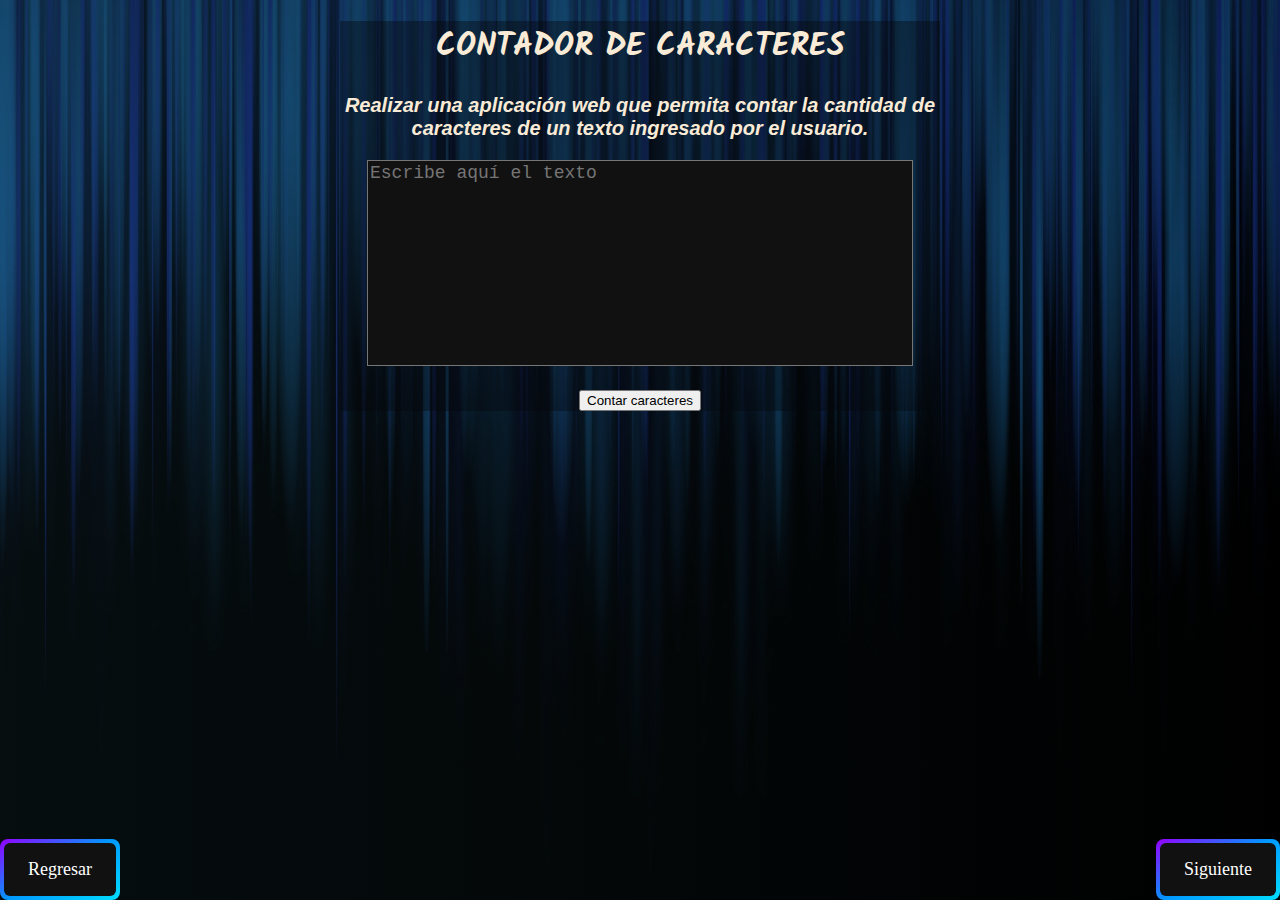
<file: html/point1.html>
<!DOCTYPE html>
<html lang="es">

<head>
    <meta charset="UTF-8">
    <title>Punto 1</title>
    <link rel="stylesheet" href="../css/point_1.css">
</head>

<body>

    <div class="container">
        <h1>CONTADOR DE CARACTERES</h1>
        <h3>Realizar una aplicación web que permita contar la cantidad de caracteres de un texto ingresado por el usuario. </h3>
        <textarea id="texto" placeholder="Escribe aquí el texto"></textarea>
        <button onclick="contar()">Contar caracteres</button>
        <p class="resultado" id="resultado"></p>
    </div>

    <div>

        <a href="point2.html" class="next">
            <span>Siguiente</span>
        </a>
        <a href="../inicio.html" class="goback">
            <span>Regresar</span>
        </a>
    </div>

    <script src="../js/point_1.js"></script>

</body>

</html>
</file>
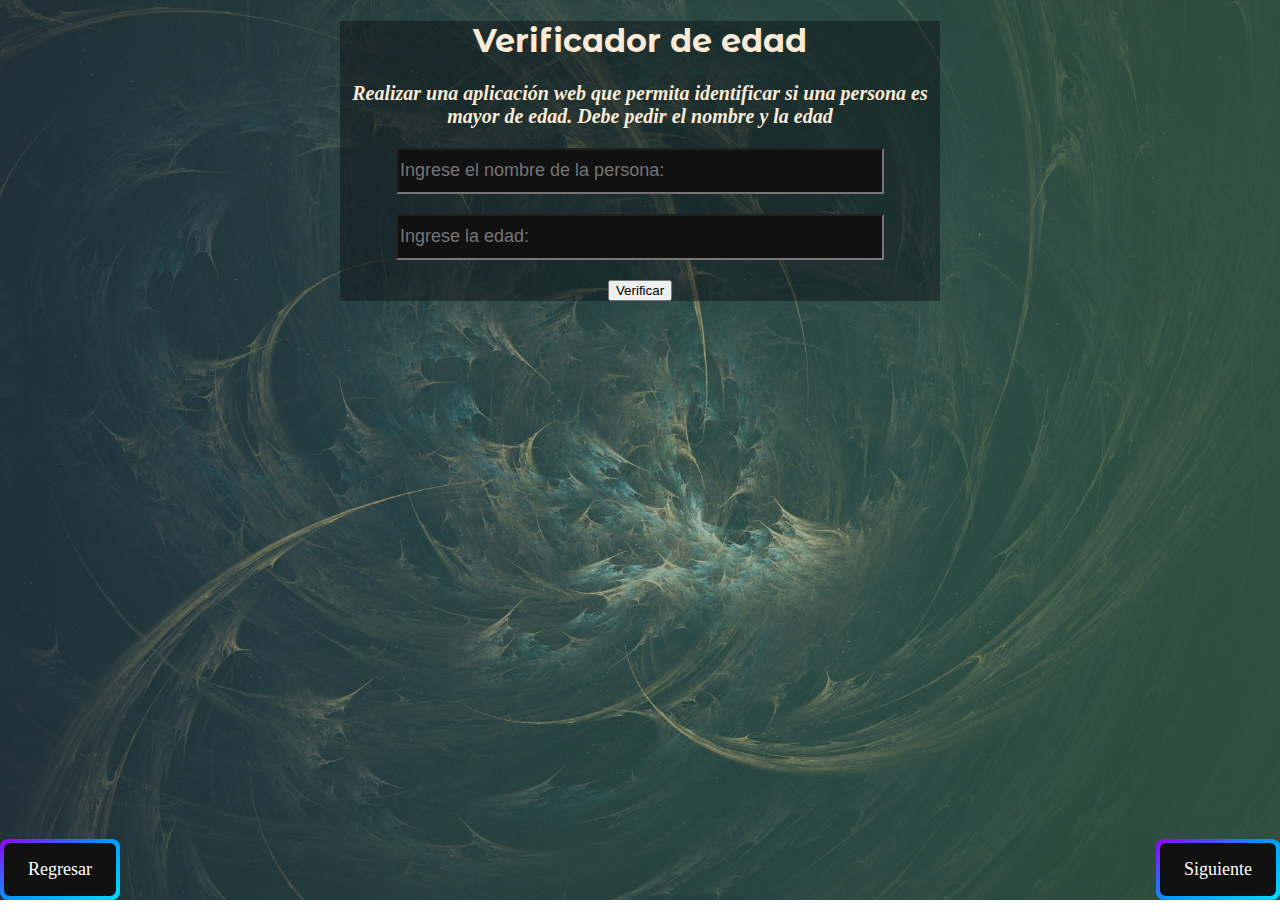
<file: html/point3.html>
<!DOCTYPE html>
<html lang="es">

<head>
    <meta charset="UTF-8">
    <title>Punto 3</title>
    <link rel="stylesheet" href="../css/point_3.css">
</head>

<body>
    
</body>
    <div class="container">
        <h1>Verificador de edad</h1>
        <h3>Realizar una aplicación web que permita identificar si una persona es mayor de edad. Debe pedir el nombre y la edad</h3>
        <input type="text" placeholder="Ingrese el nombre de la persona: " id="namePerson" name="nombre">
        <input type="number" placeholder="Ingrese la edad: " id="yearPerson" name="edad" min="0" max="125" step="1">
        <br>
        <button onclick="verificarEdad()">Verificar</button>
        <p class="result" id="result" ></p>
    </div>

    <div>
        <a href="point4.html" class="next">
            <span>Siguiente</span>
        </a>
        <a href="point2.html" class="goback">
            <span>Regresar</span>
        </a>
    </div>


    <script src="../js/point_3.js"></script>

</html>
</file>
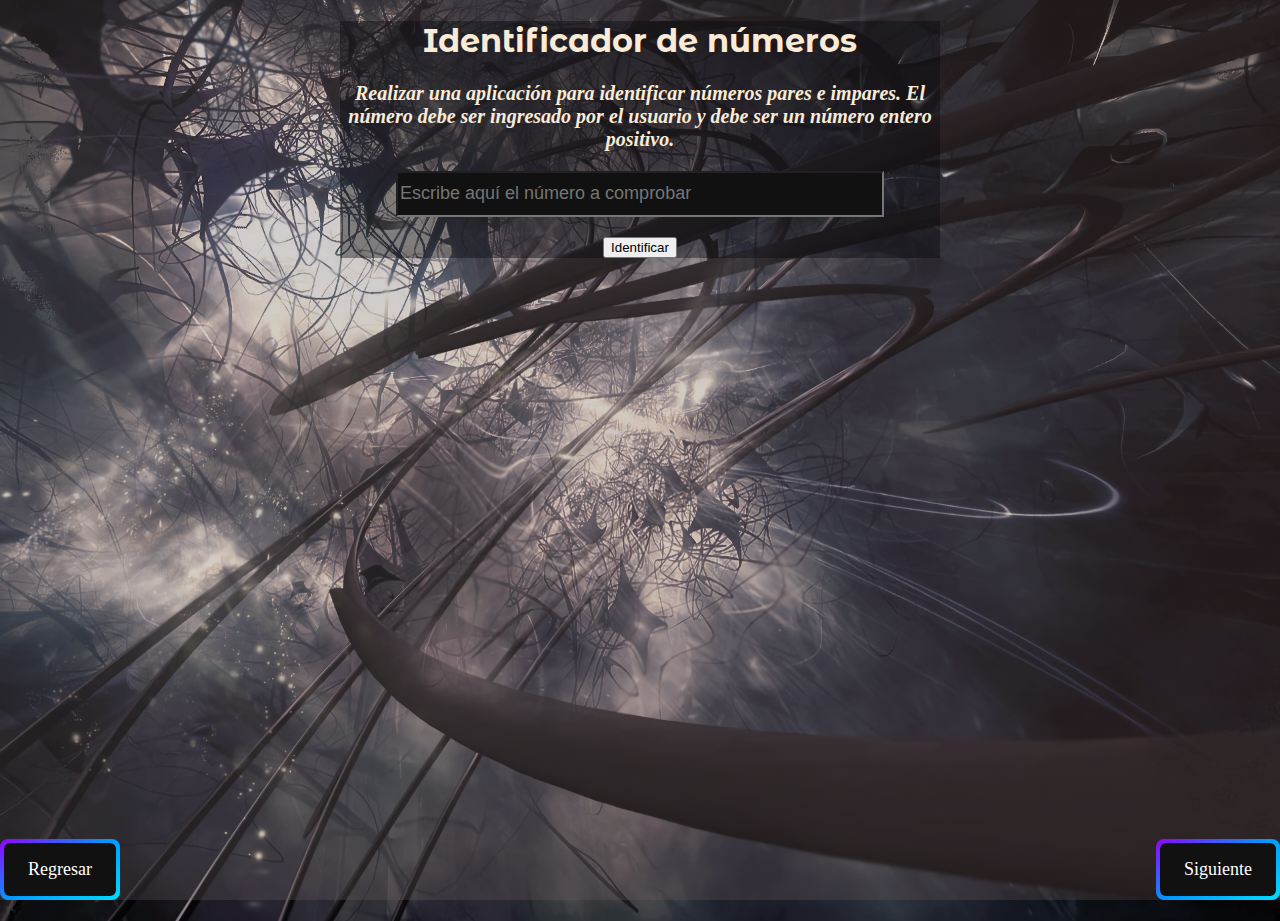
<file: html/point5.html>
<!DOCTYPE html>
<html lang="es">

<head>
    <meta charset="UTF-8">
    <title>Punto 5</title>
    <link rel="stylesheet" href="../css/point_5.css">
</head>

<body>
    
    <div class="container" >
        <h1>Identificador de números</h1>
        <h3>Realizar una aplicación para identificar números pares e impares. El número debe ser ingresado por el usuario y debe ser un número entero positivo.</h3>
        <input type="number" id="number" placeholder="Escribe aquí el número a comprobar" name="number" min="1" step="1">
        <br>
        <button onclick="identificar()">Identificar</button>
        <p class="resultado" id="resultado"></p>
    </div>

    <div>
        <a href="point6.html" class="next">
            <span>Siguiente</span>
        </a>
        <a href="point4.html" class="goback">
            <span>Regresar</span>
        </a>
    </div>

    <script src="../js/point_5.js"></script>
</body>

</html>
</file>
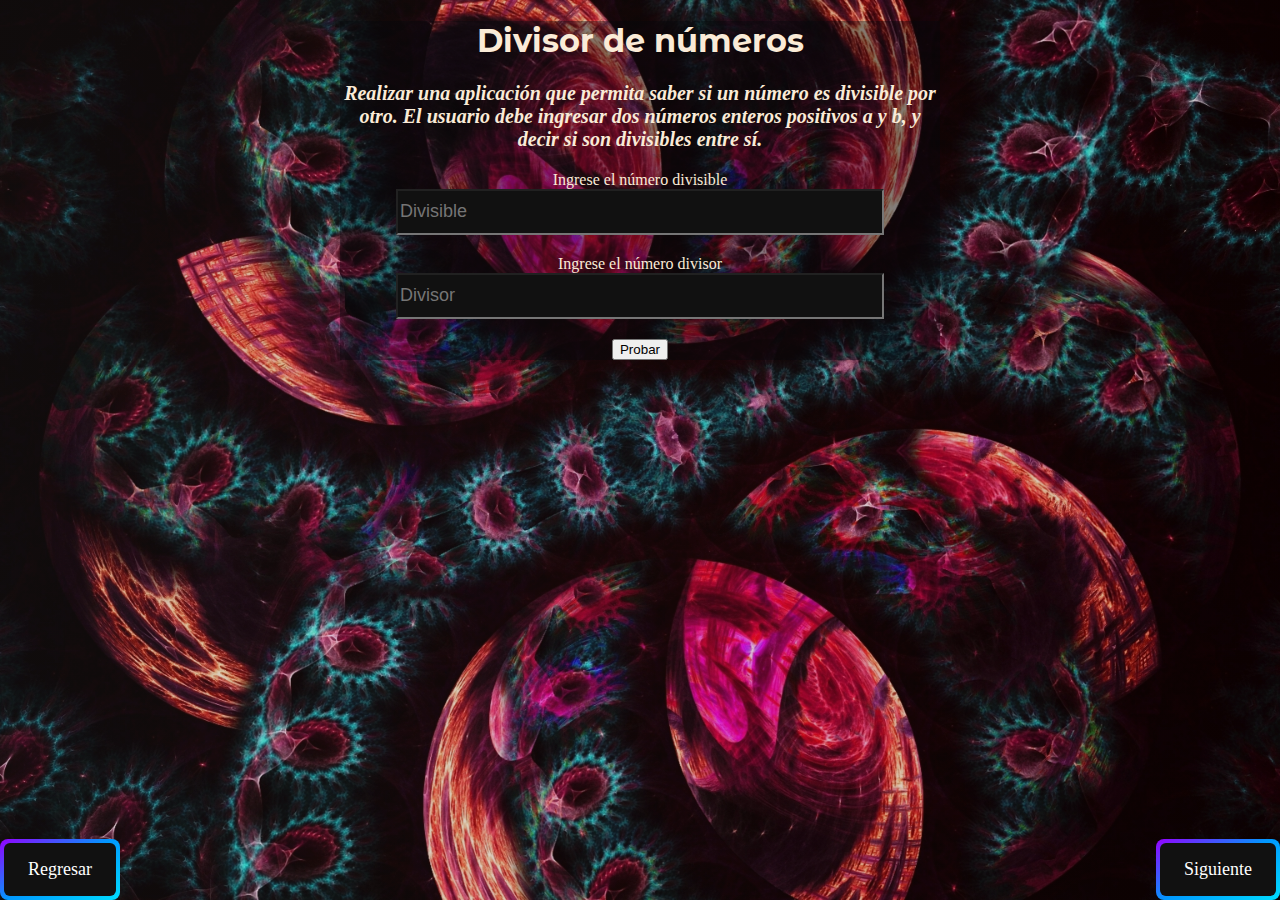
<file: html/point7.html>
<!DOCTYPE html>
<html lang="es">

<head>
    <meta charset="UTF-8">
    <title>Punto 7</title>
    <link rel="stylesheet" href="../css/point_7.css">
</head>

<body>
    
    <div class="container">
        <h1>Divisor de números</h1>
        <h3>Realizar una aplicación que permita saber si un número es divisible por otro.
            El usuario debe ingresar dos números enteros positivos a y b, y decir si son divisibles entre sí.</h3>
        <label>Ingrese el número divisible</label>
        <input type="number" placeholder="Divisible" id="divisible" name="divisible"  min="1">
        <br>
        <label>Ingrese el número divisor</label>
        <input type="number" placeholder="Divisor" id="divisor" name="divisor"  min="1">
        <br>
        <button onclick="demostrarDivisible()">Probar</button>
        <p class="result" id="result" ></p>
    </div>

    <div>
        <a href="point8.html" class="next">
            <span>Siguiente</span>
        </a>
        <a href="point6.html" class="goback">
            <span>Regresar</span>
        </a>
    </div>

    <script src="../js/point_7.js"></script>
</body>
</html>
</file>
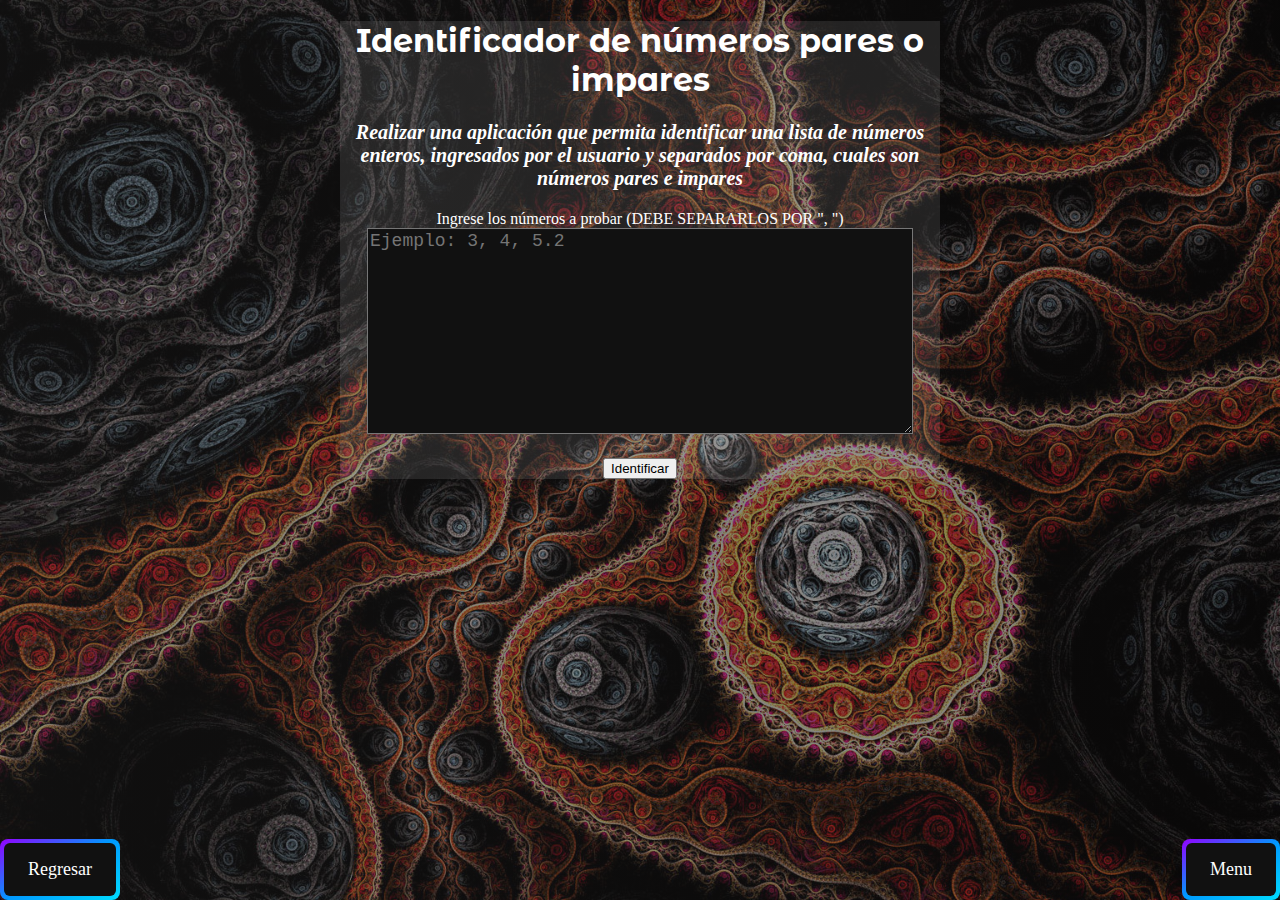
<file: html/point8.html>
<!DOCTYPE html>
<html lang="es">

<head>
    <meta charset="UTF-8">
    <title>Punto 8</title>
    <link rel="stylesheet" href="../css/point_8.css">
</head>

<body>
    
    <div class="container">
        <h1>Identificador de números pares o impares</h1>
        <h3>Realizar una aplicación que permita identificar una lista de números enteros, ingresados por el usuario y separados por coma, cuales son números pares e impares</h3>
        <label>Ingrese los números a probar (DEBE SEPARARLOS POR ", ")</label>
        <textarea id="numeros" placeholder="Ejemplo: 3, 4, 5.2"></textarea>
        <button onclick="identificar()">Identificar</button>
        <p class="result" id="result" ></p>
    </div>

    <div>
        <a href="../inicio.html" class="next">
            <span>Menu</span>
        </a>
        <a href="point7.html" class="goback">
            <span>Regresar</span>
        </a>
    </div>

    <script src="../js/point_8.js"></script>
</body>

</html>
</file>
<file: css/point_1.css>
@import url('https://fonts.googleapis.com/css2?family=Open+Sans:wght@300;400;700&display=swap');
@import url('https://fonts.googleapis.com/css2?family=Kalam&family=Open+Sans:wght@300;400;700&display=swap');
@import url('https://fonts.googleapis.com/css2?family=Yuji+Mai&display=swap');

body{
    margin: 0;
    min-height: 100vh;
    background-image: url(../media/page_1.jpg);
    background-size: 100vw 100vh;
    background-repeat: no-repeat;
    background-size: cover;
    background-position: center;
    background-attachment: fixed;
}

body:before{
    content: "";
    width: 100%;
    min-height: 100vh;
    position: absolute;
    top: 0;
    left: 0;
    background: linear-gradient(90deg, #1e444d, #000000);
    opacity: 0.2;
    z-index: -1;
}

.container{
    color: antiquewhite;
    max-width: 600px;
    margin: 0 auto;
    text-align: center;
    background-color: rgba(5, 7, 12, 0.40);
}

.container h1{
    font-family: 'Kalam', cursive;
}

.container h3{
    font-style: italic;
    font-size: 20px;
    font-family: 'Gill Sans', 'Gill Sans MT', Calibri, 'Trebuchet MS', sans-serif;
}

textarea{
    resize: none;
    color: antiquewhite;
    width: 90%;
    height: 200px;
    font-size: 18px;
    margin-bottom: 20px;
    background-color: #111;
}

.resultado{
    font-size: 24px;
    font-weight: bold;
    font-family: 'Yuji Mai', serif;
}

.next{
    text-decoration: none;
    border: 0;
    background-image: linear-gradient(
        150deg, 
        #9500ff,
        #09f,
        #00ddff
        );
    border-radius: 8px;
    color: #fff;
    display: flex;
    font-size: 18px;
    padding: 4px;
    cursor: pointer;
    transition: .3s;
    position: absolute;
    bottom: 0;
    right: 0;
}

.next span{
    background-color: #111;
    padding: 16px 24px;
    border-radius: 6px;
    transition: .3s;
}

.next:hover span{
    background: none;
}

.next:active{
    transform: scale(0.9);
}

.goback{
    text-decoration: none;
    border: 0;
    background-image: linear-gradient(
        150deg, 
        #9500ff,
        #09f,
        #00ddff
        );
    border-radius: 8px;
    color: #fff;
    display: flex;
    font-size: 18px;
    padding: 4px;
    cursor: pointer;
    transition: .3s;
    position: absolute;
    bottom: 0;
    left: 0;
}

.goback span{
    background-color: #111;
    padding: 16px 24px;
    border-radius: 6px;
    transition: .3s;
}

.goback:hover span{
    background: none;
}

.goback:active{
    transform: scale(0.9);
}
</file>
<file: css/point_3.css>
@import url('https://fonts.googleapis.com/css?family=Montserrat|Montserrat+Alternates|Poppins&display=swap');

body{
    margin: 0;
    min-height: 100vh;
    background-image: url(../media/page_3.jpg);
    /* background-size: 100vw 100vh; */
    background-repeat: no-repeat;
    background-size: cover;
    background-position: center;
    background-attachment: fixed;
}

body:before{
    content: "";
    width: 100%;
    min-height: 100vh;
    position: absolute;
    top: 0;
    left: 0;
    background: linear-gradient(90deg, #3b5155, #5a8d63);
    opacity: 0.5;
    z-index: -3;
}

.container{
    color: antiquewhite;
    max-width: 600px;
    margin: 0 auto;
    text-align: center;
    background-color: rgba(5, 7, 12, 0.40);
}

h1{
    font-family: 'Montserrat Alternates', sans-serif;
}

.container h3{
    font-style: italic;
    font-size: 20px;
}

input{
    width: 80%;
    height: 40px;
    font-size: 18px;
    margin-bottom: 20px;
    color: antiquewhite;
    background-color: #111;
}

.next{
    text-decoration: none;
    border: 0;
    background-image: linear-gradient(
        150deg, 
        #9500ff,
        #09f,
        #00ddff
        );
    border-radius: 8px;
    color: #fff;
    display: flex;
    font-size: 18px;
    padding: 4px;
    cursor: pointer;
    transition: .3s;
    position: absolute;
    bottom: 0;
    right: 0;
}

.next span{
    background-color: #111;
    padding: 16px 24px;
    border-radius: 6px;
    transition: .3s;
}

.next:hover span{
    background: none;
}

.next:active{
    transform: scale(0.9);
}

.goback{
    text-decoration: none;
    border: 0;
    background-image: linear-gradient(
        150deg, 
        #9500ff,
        #09f,
        #00ddff
        );
    border-radius: 8px;
    color: #fff;
    display: flex;
    font-size: 18px;
    padding: 4px;
    cursor: pointer;
    transition: .3s;
    position: absolute;
    bottom: 0;
    left: 0;
}

.goback span{
    background-color: #111;
    padding: 16px 24px;
    border-radius: 6px;
    transition: .3s;
}

.goback:hover span{
    background: none;
}

.goback:active{
    transform: scale(0.9);
}
</file>
<file: css/point_5.css>
@import url('https://fonts.googleapis.com/css?family=Montserrat|Montserrat+Alternates|Poppins&display=swap');

body{
    margin: 0;
    min-height: 100vh;
    background-image: url(../media/page_5.png);
    /* background-size: 100vw 100vh; */
    background-repeat: no-repeat;
    background-size: cover;
    background-position: center;
    background-attachment: fixed;
}

body:before{
    content: "";
    width: 100%;
    min-height: 100vh;
    position: absolute;
    top: 0;
    left: 0;
    background: linear-gradient(90deg, #685f60, #6b5050);
    opacity: 0.3;
    z-index: -5;
}


.container{
    color: antiquewhite;
    background-color: rgba(5, 7, 12, 0.40);
    max-width: 600px;
    margin: 0 auto;
    text-align: center;
}

h1{
    font-family: 'Montserrat Alternates', sans-serif;
}

.container h3{
    font-style: italic;
    font-size: 20px;
}

input{
    color: antiquewhite;
    background-color: #111;
    width: 80%;
    height: 40px;
    font-size: 18px;
    margin-bottom: 20px;
}

.next{
    text-decoration: none;
    border: 0;
    background-image: linear-gradient(
        150deg, 
        #9500ff,
        #09f,
        #00ddff
        );
    border-radius: 8px;
    color: #fff;
    display: flex;
    font-size: 18px;
    padding: 4px;
    cursor: pointer;
    transition: .3s;
    position: absolute;
    bottom: 0;
    right: 0;
}

.next span{
    background-color: #111;
    padding: 16px 24px;
    border-radius: 6px;
    transition: .3s;
}

.next:hover span{
    background: none;
}

.next:active{
    transform: scale(0.9);
}

.goback{
    text-decoration: none;
    border: 0;
    background-image: linear-gradient(
        150deg, 
        #9500ff,
        #09f,
        #00ddff
        );
    border-radius: 8px;
    color: #fff;
    display: flex;
    font-size: 18px;
    padding: 4px;
    cursor: pointer;
    transition: .3s;
    position: absolute;
    bottom: 0;
    left: 0;
}

.goback span{
    background-color: #111;
    padding: 16px 24px;
    border-radius: 6px;
    transition: .3s;
}

.goback:hover span{
    background: none;
}

.goback:active{
    transform: scale(0.9);
}
</file>
<file: css/point_7.css>
@import url('https://fonts.googleapis.com/css?family=Montserrat|Montserrat+Alternates|Poppins&display=swap');

body{
    margin: 0;
    min-height: 100vh;
    background-image: url(../media/page_7.jpg);
    /* background-size: 100vw 100vh; */
    background-repeat: no-repeat;
    background-size: cover;
    background-position: center;
    background-attachment: fixed;
}

body:before{
    content: "";
    width: 100%;
    min-height: 100vh;
    position: absolute;
    top: 0;
    left: 0;
    background: linear-gradient(90deg, #4e3b3b, #3d0404);
    opacity: 0.2;
    z-index: -7;
}

.container{
    color: antiquewhite;
    background-color: rgba(5, 7, 12, 0.40);
    max-width: 600px;
    margin: 0 auto;
    text-align: center;
}

h1{
    font-family: 'Montserrat Alternates', sans-serif;
}

.container h3{
    font-style: italic;
    font-size: 20px;
}

input{
    color: antiquewhite;
    background-color: #111;
    width: 80%;
    height: 40px;
    font-size: 18px;
    margin-bottom: 20px;
}

.next{
    text-decoration: none;
    border: 0;
    background-image: linear-gradient(
        150deg, 
        #9500ff,
        #09f,
        #00ddff
        );
    border-radius: 8px;
    color: #fff;
    display: flex;
    font-size: 18px;
    padding: 4px;
    cursor: pointer;
    transition: .3s;
    position: absolute;
    bottom: 0;
    right: 0;
}

.next span{
    background-color: #111;
    padding: 16px 24px;
    border-radius: 6px;
    transition: .3s;
}

.next:hover span{
    background: none;
}

.next:active{
    transform: scale(0.9);
}

.goback{
    text-decoration: none;
    border: 0;
    background-image: linear-gradient(
        150deg, 
        #9500ff,
        #09f,
        #00ddff
        );
    border-radius: 8px;
    color: #fff;
    display: flex;
    font-size: 18px;
    padding: 4px;
    cursor: pointer;
    transition: .3s;
    position: absolute;
    bottom: 0;
    left: 0;
}

.goback span{
    background-color: #111;
    padding: 16px 24px;
    border-radius: 6px;
    transition: .3s;
}

.goback:hover span{
    background: none;
}

.goback:active{
    transform: scale(0.9);
}
</file>
<file: css/point_8.css>
@import url('https://fonts.googleapis.com/css?family=Montserrat|Montserrat+Alternates|Poppins&display=swap');

body{
    margin: 0;
    min-height: 100vh;
    background-image: url(../media/page_8.jpg);
    /* background-size: 100vw 100vh; */
    background-repeat: no-repeat;
    background-size: cover;
    background-position: center;
    background-attachment: fixed;
}

body:before{
    content: "";
    width: 100%;
    min-height: 100vh;
    position: absolute;
    top: 0;
    left: 0;
    background: linear-gradient(90deg, #201f1f, #110f0f);
    opacity: 0.5;
    z-index: -8;
}

.container{
    color: rgb(255, 255, 255);
    background-color: rgba(255, 255, 255, 0.1);
    max-width: 600px;
    margin: 0 auto;
    text-align: center;
}

h1{
    font-family: 'Montserrat Alternates', sans-serif;
}

.container h3{
    font-style: italic;
    font-size: 20px;
}

textarea{
    color: antiquewhite;
    background-color: #111;
    width: 90%;
    height: 200px;
    font-size: 18px;
    margin-bottom: 20px;
}

#result{
    background-color: #000000;
}

.next{
    text-decoration: none;
    border: 0;
    background-image: linear-gradient(
        150deg, 
        #9500ff,
        #09f,
        #00ddff
        );
    border-radius: 8px;
    color: #fff;
    display: flex;
    font-size: 18px;
    padding: 4px;
    cursor: pointer;
    transition: .3s;
    position: absolute;
    bottom: 0;
    right: 0;
}

.next span{
    background-color: #111;
    padding: 16px 24px;
    border-radius: 6px;
    transition: .3s;
}

.next:hover span{
    background: none;
}

.next:active{
    transform: scale(0.9);
}

.goback{
    text-decoration: none;
    border: 0;
    background-image: linear-gradient(
        150deg, 
        #9500ff,
        #09f,
        #00ddff
        );
    border-radius: 8px;
    color: #fff;
    display: flex;
    font-size: 18px;
    padding: 4px;
    cursor: pointer;
    transition: .3s;
    position: absolute;
    bottom: 0;
    left: 0;
}

.goback span{
    background-color: #111;
    padding: 16px 24px;
    border-radius: 6px;
    transition: .3s;
}

.goback:hover span{
    background: none;
}

.goback:active{
    transform: scale(0.9);
}
</file>
